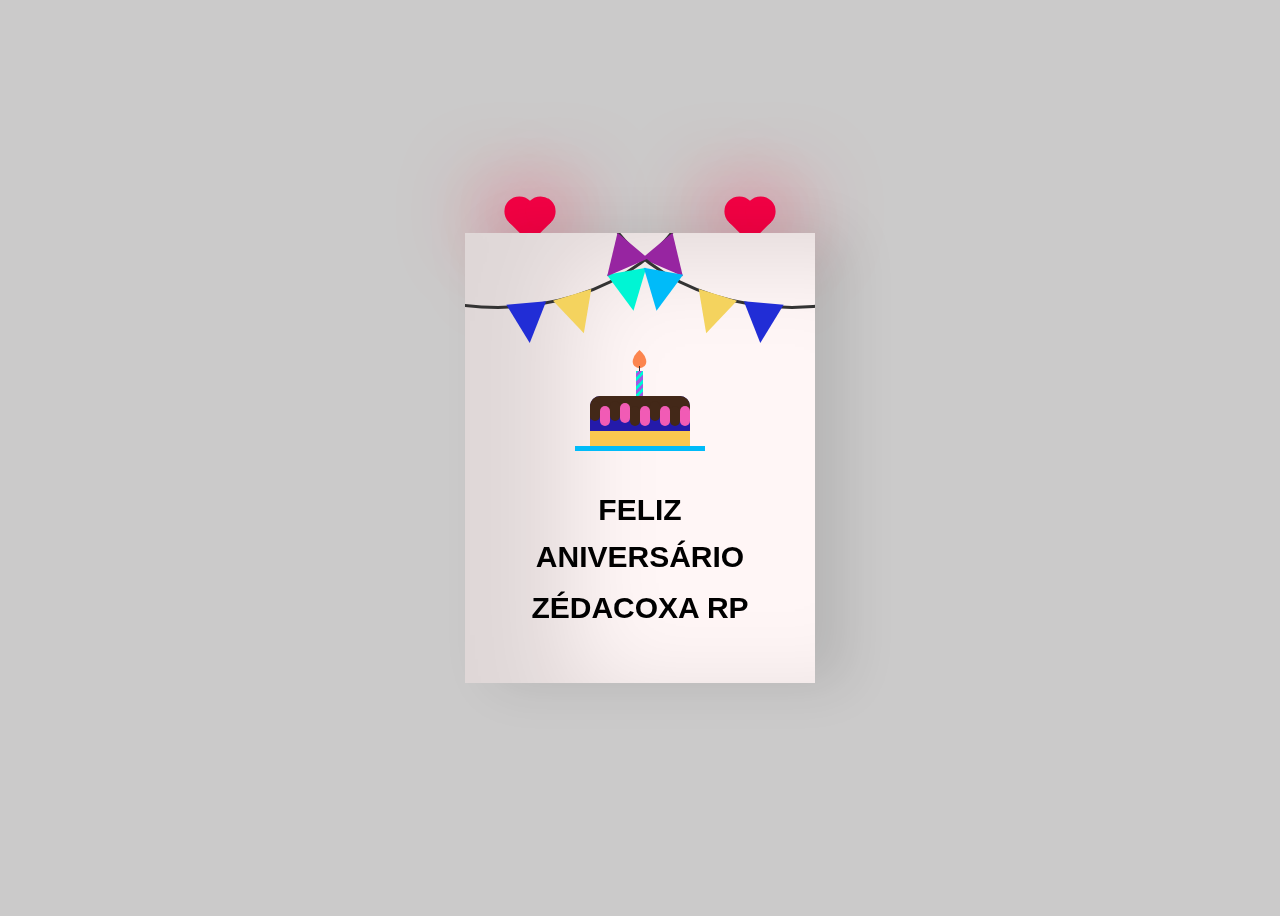
<file: BirthdayCard--main/zecoxa/index.html>
<!DOCTYPE html>
<html lang="en">

<head>
    <meta charset="UTF-8">
    <meta name="viewport" content="width=device-width, initial-scale=1.0">
    <link rel="stylesheet" href="style.css">
    <title>Feliz aniversário ZÉ COXA</title>
</head>

<body>
    <div class="CardT">
        <div class="Frente">
            <div class="Texto-frente">
                <h3 class="happy">FELIZ</h3>
                <h2 class="Bday">ANIVERSÁRIO</h2>
                <h3 class="you">ZÉDACOXA RP</h3>
            </div>
            <div class="wrap-deco">
                <div class="decoração"></div>
                <div class="decoraçãotwo"></div>
            </div>
            <div class="wrap-decotwo">
                <div class="decoração"></div>
                <div class="decoraçãothree"></div>
            </div>
            <div class="plate">
                <div class="cake"></div>
                <div class="flame"></div>
            </div>
        </div>
        <div class="carddentro">
            <div class="texto-dentro">
                <h3 class="you">PIOR PLAYER VALORANT RIBAS RIO PRETO</h3>
            </div>
            <div class="desejo">
                <p>ZÉCOXA,</p>
                <p>Claro! Aqui vai um exemplo de texto de aniversário simples.
                    🎉 Feliz Aniversário! 🎉
                    Hoje é um dia mais do que especial: é o seu dia! Que essa nova etapa da sua vida venha cheia de alegrias, conquistas, saúde. 🥳💖
                <br> </p>
            </div>

            <br>
            <br>
            <div class="botao">
                <a href="https://www.canva.com/design/DAGkX4hWwIM/wTgCPaO-XLol1wkO7f4K1g/edit?ui=eyJBIjp7fX0">
                    
                    <br>
                    <button>Aperta
                        </button></a>
            </div>
            <div class="heart"></div>
            <div class="heart2"></div>
        </div>
    </div>
</body>

</html>
</file>
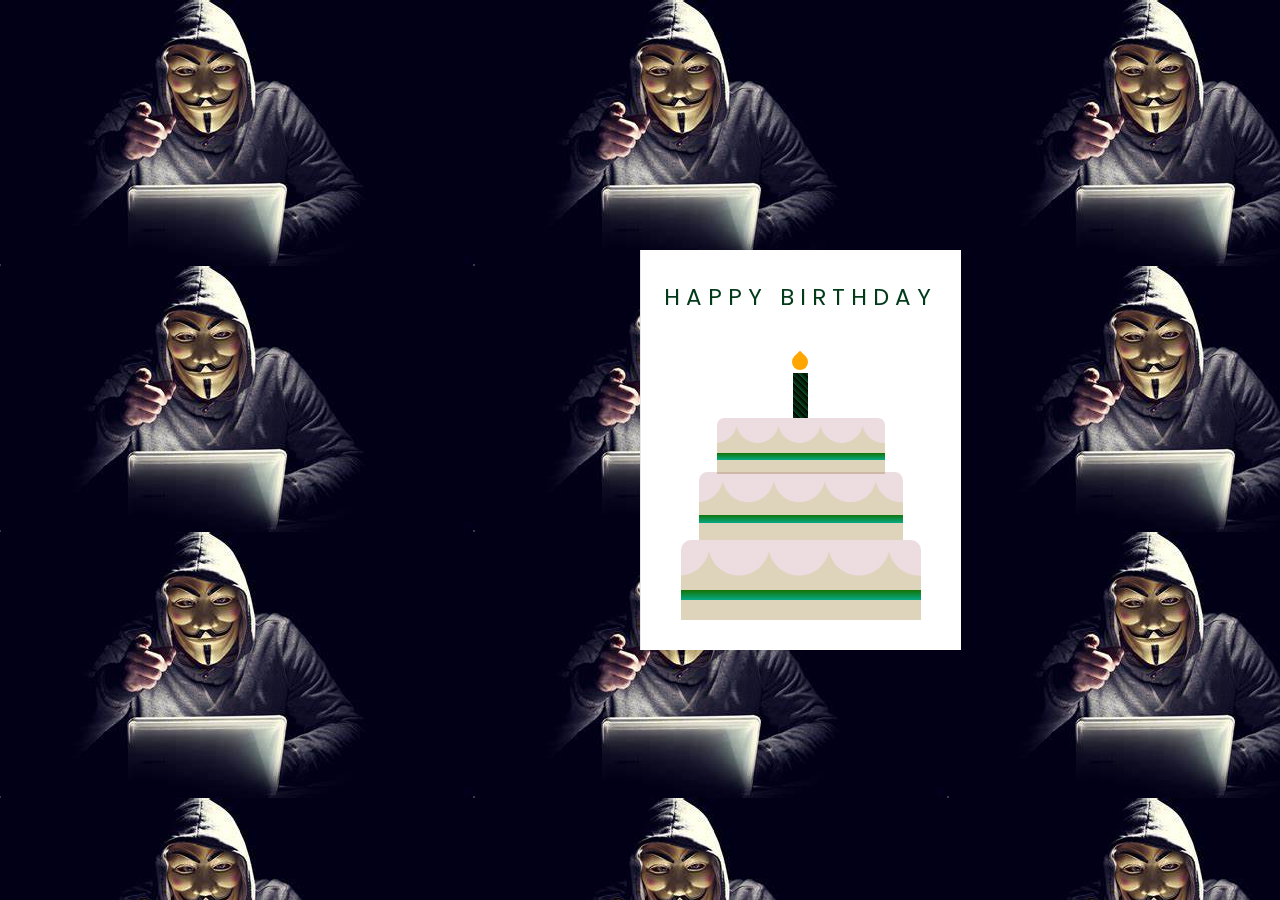
<file: fabricioo/feliz.html>
<!DOCTYPE html>
<html lang="pt-br">
<head>
    <meta charset="UTF-8">
    <meta name="viewport" content="width=device-width, initial-scale=1.0">
    <link href="https://fonts.googleapis.com/css2?family=Poppins:ital,wght@0,100;0,200;0,300;0,400;0,500;0,600;0,700;0,800;0,900;1,100;1,200;1,300;1,400;1,500;1,600;1,700;1,800;1,900&family=Righteous&family=Sansita&display=swap" rel="stylesheet">
    <link rel="stylesheet" href="style.css">
    <title>FELIZ ANIVERSÁRIO FABRICIO</title>
</head>
<body>
    <div class="card">
        <div class="outside">
          <div class="front">
            <p>Happy Birthday</p>
            <div class="cake">
              <div class="top-layer"></div>
              <div class="middle-layer"></div>
              <div class="bottom-layer"></div>
              <div class="candle"></div>
            </div>
          </div>
          <div class="back"></div>
        </div>
        <div class="inside">
          <p>ANIVERSÁRIO DO MAIOR HACKER BR </p>
          <p>Deus te abençoe </p>
          <h1>&#127873;</h1>
        </div>
      </div>
  
</body>
</html>
</file>
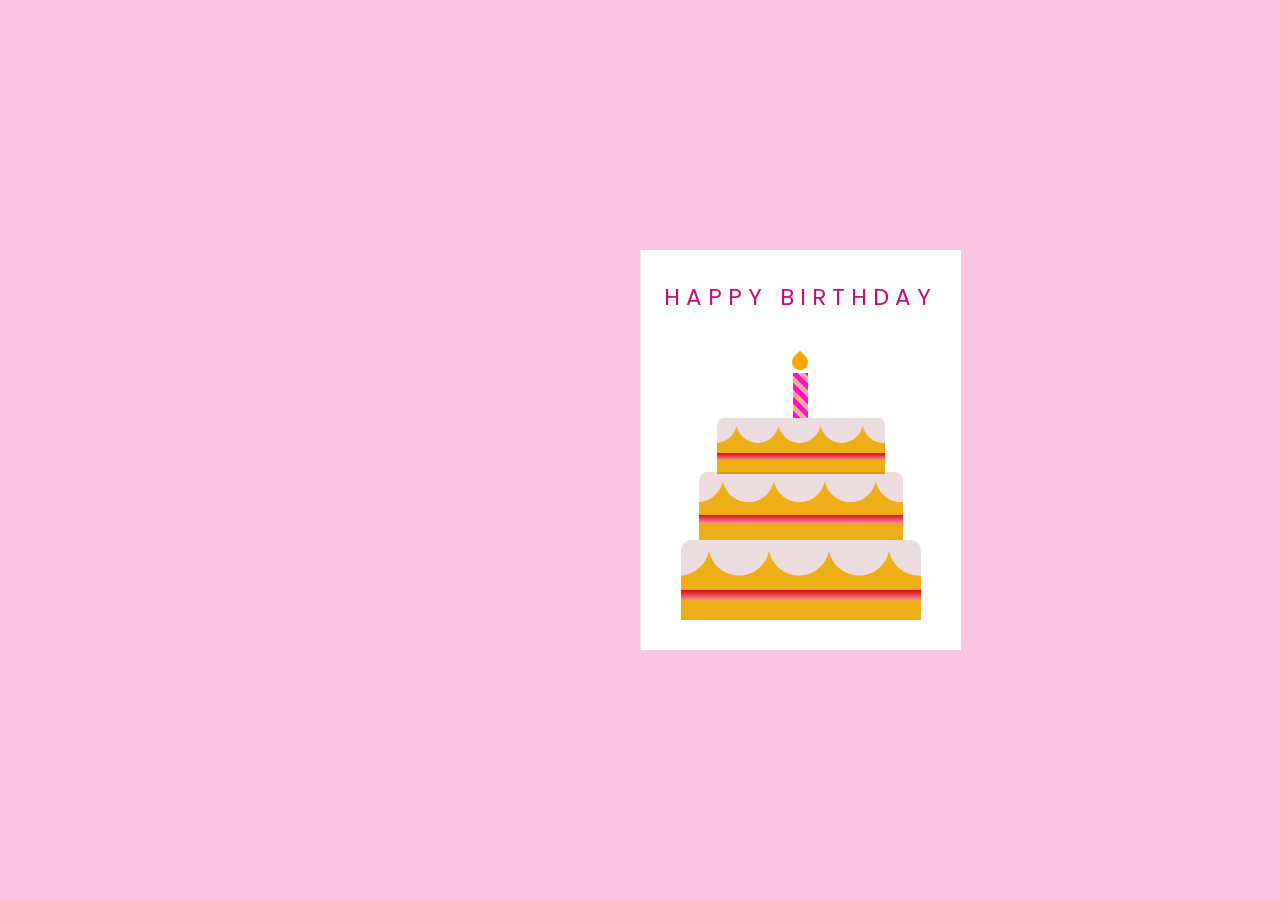
<file: jaojao/feliz.html>
<!DOCTYPE html>
<html lang="pt-br">
<head>
    <meta charset="UTF-8">
    <meta name="viewport" content="width=device-width, initial-scale=1.0">
    <link href="https://fonts.googleapis.com/css2?family=Poppins:ital,wght@0,100;0,200;0,300;0,400;0,500;0,600;0,700;0,800;0,900;1,100;1,200;1,300;1,400;1,500;1,600;1,700;1,800;1,900&family=Righteous&family=Sansita&display=swap" rel="stylesheet">
    <link rel="stylesheet" href="style.css">
    <title>FELIZ ANIVERSÁRIO JOÃO</title>
</head>
<body>
    <div class="card">
        <div class="outside">
          <div class="front">
            <p>Happy Birthday</p>
            <div class="cake">
              <div class="top-layer"></div>
              <div class="middle-layer"></div>
              <div class="bottom-layer"></div>
              <div class="candle"></div>
            </div>
          </div>
          <div class="back"></div>
        </div>
        <div class="inside">
          <p>ANIVERSÁRIO DO MAIOR GAY BR </p>
          <p>vamos lol gay? </p>
          <h1>&#127873;</h1>
        </div>
      </div>
  
</body>
</html>
</file>
<file: BirthdayCard--main/zecoxa/style.css>
body {
    display: flex;
    align-items: center;
    justify-content: center;
    height: 100vh;
    background-color: rgba(168, 167, 167, 0.6)
}

.botao {
    position: relative;
    top: -120px;
    right: -50px;
    color: #fff
}

.CardT {
    position: relative;
    width: 350px;
    height: 450px;
    cursor: pointer;
    transform-style: preserve-3d;
    transform: perspective(2500px);
    transition: 4s
}

.CardT:hover {
    transform: perspective(2500px) rotate(1deg);
    box-shadow: inset 100px 20px 100px rgba(0, 0, 0, .15), 0 10px 100px rgba(0, 0, 0, 0.3)
}

.CardT:hover .Frente {
    transform: rotateY(-160deg)
}

.CardT:hover .Texto-frente {
    display: none
}

.CardT:hover .wrap-deco {
    display: none
}

.CardT:hover .wrap-decotwo {
    display: none
}

.CardT:hover .plate {
    display: none
}

.Frente {
    position: relative;
    background-color: #fff6f6;
    width: 350px;
    height: 450px;
    overflow: hidden;
    transform-origin: left;
    box-shadow: inset 100px 20px 100px rgba(0, 0, 0, .13), 30px 0 50px rgba(0, 0, 0, 0.1);
    transition: .4s
}

.happy,
.you {
    position: relative;
    font-family: Arial, Helvetica, sans-serif;
    text-align: center;
    backface-visibility: hidden;
    font-size: 30px
}

.happy {
    top: 230px
}

.you {
    top: 200px
}

.Bday {
    position: relative;
    font-family: Arial;
    font-size: 30px;
    text-align: center;
    top: 213px
}

.wrap-deco {
    position: absolute;
    top: -230px;
    left: -170px
}

.decoração {
    position: absolute;
    width: 400px;
    height: 300px;
    border: 3px solid #333;
    border-radius: 50%
}

.decoração:before,
.decoração:after,
.decoraçãotwo:before,
.decoraçãotwo:after,
.decoraçãothree:before,
.decoraçãothree:after {
    content: "";
    position: absolute;
    border-left: 20px solid transparent;
    border-right: 20px solid transparent;
    width: 0;
    height: 0
}

.decoração:before {
    border-top: 40px solid #212dd6;
    top: 297px;
    left: 210px;
    transform: rotate(-5deg)
}

.decoração:after {
    border-top: 40px solid #f4d35e;
    top: 288px;
    left: 260px;
    transform: rotate(-17deg)
}

.decoraçãotwo:before {
    border-top: 40px solid #00f5d4;
    top: 268px;
    left: 315px;
    transform: rotate(-10deg)
}

.decoraçãotwo:after,
.decoraçãothree:after {
    border-top: 40px solid #9725a1;
    top: 238px;
    left: 355px;
    transform: rotate(-40deg)
}

.wrap-decotwo {
    transform: scaleX(-1);
    position: absolute;
    top: -230px;
    left: 530px
}

.decoraçãothree:before {
    border-top: 40px solid #00bbf9;
    top: 268px;
    left: 315px;
    transform: rotate(-10deg)
}

.plate {
    position: absolute;
    width: 130px;
    height: 5px;
    background-color: #00bbf9;
    left: 110px;
    top: 213px
}

.cake {
    position: absolute;
    overflow: hidden;
    width: 100px;
    height: 50px;
    background-color: #241aaa;
    border-radius: 10px 10px 0 0;
    top: -50px;
    left: 15px;
    box-shadow: inset 0 -15px #f9c74f, inset 0 15px #432818
}

.cake:before {
    content: "";
    position: absolute;
    background-color: #432818;
    width: 10px;
    height: 20px;
    top: 5px;
    border-radius: 20px;
    box-shadow: 10px 5px #f15bb5, 20px 0 #432818, 30px 2px #f15bb5, 40px 5px #432818, 50px 5px #f15bb5, 60px 0 #432818, 70px 5px #f15bb5, 80px 5px #432818, 90px 5px #f15bb5
}

.plate:before {
    content: "";
    position: absolute;
    background: repeating-linear-gradient(-45deg, #9b5de5, #9b5de5 3px, #00f5d4 3px, #00f5d4 6px);
    width: 7px;
    height: 25px;
    top: -75px;
    left: 61px
}

.plate:after {
    content: "";
    position: absolute;
    width: 1px;
    height: 5px;
    background-color: #333;
    top: -80px;
    left: 64px
}

.flame {
    position: absolute;
    background-color: #fb5607;
    border-radius: 80% 0 55% 50% / 55% 0 80% 50%;
    transform: rotate(-45deg);
    width: 15px;
    height: 15px;
    opacity: .7;
    top: -93px;
    left: 57px
}

.carddentro {
    position: absolute;
    background-color: #fff;
    width: 350px;
    height: 450px;
    z-index: -1;
    left: 0;
    top: 0;
    box-shadow: inset 100px 20px 100px rgba(0, 0, 0, 0.2)
}

.texto-dentro {
    position: relative;
    top: -160px;
    transform: scale(0.7)
}

.desejo {
    position: relative;
    top: -50px;
    margin: 30px
}

p {
    font-family: 'Brush Script MT';
    color: #333;
    font-size: larger;
    font-size: 20px
}

.nome {
    margin-left: 150px
}

.heart {
    height: 30px;
    width: 30px;
    background: #f20044;
    position: relative;
    transform: rotate(-45deg);
    box-shadow: -10px 10px 90px #f20044;
    animation: heart 0.6s linear infinite;
    top: -500px;
    right: -270px;
}

.heart:before {
    content: '';
    position: absolute;
    height: 30px;
    width: 30px;
    background: #f20044;
    top: -50%;
    border-radius: 50px;
    box-shadow: -10px -10px 90px #f20044;
}

.heart:after {
    content: '';
    position: absolute;
    height: 30px;
    width: 30px;
    background: #f20044;
    right: -50%;
    border-radius: 50px;
    box-shadow: 10px 10px 90px #f20044;
}

.heart2 {
    height: 30px;
    width: 30px;
    background: #f20044;
    position: relative;
    transform: rotate(-45deg);
    box-shadow: -10px 10px 90px #f20044;
    animation: heart 0.6s linear infinite;
    top: -530px;
    right: -50px;
}

.heart2:before {
    content: '';
    position: absolute;
    height: 30px;
    width: 30px;
    background: #f20044;
    top: -50%;
    left: 0;
    border-radius: 50%;
    box-shadow: -10px -10px 90px #f20044;
}

.heart2:after {
    content: '';
    position: absolute;
    height: 30px;
    width: 30px;
    background: #f20044;
    top: 0;
    right: -50%;
    border-radius: 50%;
    box-shadow: 10px 10px 90px #f20044;
}
</file>
<file: fabricioo/style.css>
* {
    padding: 0;
    margin: 0;
    box-sizing: border-box;
    font-family: "Poppins", sans-serif;
  }
  body {
    background-color: #fbc4e4;
    background-image: url(OIP.jpeg);
    
  
  }
  .card {
    width: 640px;
    height: 400px;
    position: absolute;
    margin: auto;
    left: 0;
    right: 0;
    top: 0;
    bottom: 0;
    -webkit-perspective: 1200px;
    perspective: 1200px;
    transition: 1s;
  }
  .card:hover {
    transform: rotate(-5deg);
  }
  .card:hover .outside {
    transform: rotateY(-130deg);
  }
  .outside,
  .inside {
    height: 100%;
    width: 50%;
    position: absolute;
    left: 50.1%;
  }
  .inside {
    background: linear-gradient(to right, #e7e7e7, #ffffff 30%);
    line-height: 3;
    padding: 0 20px;
    text-align: center;
    display: flex;
    flex-direction: column;
    justify-content: space-around;
    align-items: center;
    left: 50%;
  }
  .outside {
    -webkit-transform-style: preserve-3d;
    transform-style: preserve-3d;
    z-index: 1;
    transform-origin: left;
    transition: 2s;
    cursor: pointer;
  }
  .front,
  .back {
    height: 100%;
    width: 100%;
    position: absolute;
    -webkit-backface-visibility: hidden;
    backface-visibility: hidden;
    transform: rotateX(0deg);
  }
  .front {
    background-color: #ffffff;
  }
  .back {
    transform: rotateY(180deg);
    background: linear-gradient(to left, #c3c3c3, #fcf8fa 30%);
  }
  .cake {
    width: 100%;
    position: absolute;
    bottom: 30px;
  }
  .top-layer,
  .middle-layer,
  .bottom-layer {
    height: 80px;
    width: 240px;
    background-repeat: repeat;
    background-size: 60px 100px;
    background-position: 28px 0;
    background-image: linear-gradient(
        transparent 50px,
        #147204 50px,
        #05aa86 60px,
        transparent 60px
      ),
      radial-gradient(circle at 30px 5px, #75052123 30px, #ded4bc 31px);
    border-radius: 10px 10px 0 0;
    position: relative;
    margin: auto;
  }
  .middle-layer {
    transform: scale(0.85);
    top: 6px;
  }
  .top-layer {
    transform: scale(0.7);
    top: 26px;
  }
  .candle {
    height: 45px;
    width: 15px;
    background: repeating-linear-gradient(
      45deg,
      #044315  0,
      #040304 5px,
      #085723 5px,
      #000000 10px
    );
    position: absolute;
    margin: auto;
    left: 0;
    right: 0;
    bottom: 202px;
  }
  .candle:before {
    content: "";
    position: absolute;
    height: 16px;
    width: 16px;
    background-color: #ffa500;
    border-radius: 0 50% 50% 50%;
    bottom: 48px;
    transform: rotate(45deg);
    left: -1px;
  }
  .outside p {
    font-size: 23px;
    text-transform: uppercase;
    margin-top: 30px;
    text-align: center;
    letter-spacing: 6px;
    color: #023a1a;
  }
  .inside h1 {
    font-size: 120px;
    line-height: 120px;
  }
</file>
<file: jaojao/style.css>
* {
    padding: 0;
    margin: 0;
    box-sizing: border-box;
    font-family: "Poppins", sans-serif;
  }
  body {
    background-color: #fbc4e4;
    
  
  }
  .card {
    width: 640px;
    height: 400px;
    position: absolute;
    margin: auto;
    left: 0;
    right: 0;
    top: 0;
    bottom: 0;
    -webkit-perspective: 1200px;
    perspective: 1200px;
    transition: 1s;
  }
  .card:hover {
    transform: rotate(-5deg);
  }
  .card:hover .outside {
    transform: rotateY(-130deg);
  }
  .outside,
  .inside {
    height: 100%;
    width: 50%;
    position: absolute;
    left: 50.1%;
  }
  .inside {
    background: linear-gradient(to right, #e7e7e7, #ffffff 30%);
    line-height: 3;
    padding: 0 20px;
    text-align: center;
    display: flex;
    flex-direction: column;
    justify-content: space-around;
    align-items: center;
    left: 50%;
  }
  .outside {
    -webkit-transform-style: preserve-3d;
    transform-style: preserve-3d;
    z-index: 1;
    transform-origin: left;
    transition: 2s;
    cursor: pointer;
  }
  .front,
  .back {
    height: 100%;
    width: 100%;
    position: absolute;
    -webkit-backface-visibility: hidden;
    backface-visibility: hidden;
    transform: rotateX(0deg);
  }
  .front {
    background-color: #ffffff;
  }
  .back {
    transform: rotateY(180deg);
    background: linear-gradient(to left, #c3c3c3, #fcf8fa 30%);
  }
  .cake {
    width: 100%;
    position: absolute;
    bottom: 30px;
  }
  .top-layer,
  .middle-layer,
  .bottom-layer {
    height: 80px;
    width: 240px;
    background-repeat: repeat;
    background-size: 60px 100px;
    background-position: 28px 0;
    background-image: linear-gradient(
        transparent 50px,
        #d30808 50px,
        #fd8aa1 60px,
        transparent 60px
      ),
      radial-gradient(circle at 30px 5px, #75052123 30px, #eeae18 31px);
    border-radius: 10px 10px 0 0;
    position: relative;
    margin: auto;
  }
  .middle-layer {
    transform: scale(0.85);
    top: 6px;
  }
  .top-layer {
    transform: scale(0.7);
    top: 26px;
  }
  .candle {
    height: 45px;
    width: 15px;
    background: repeating-linear-gradient(
      45deg,
      #fd18b4  0,
      #fd18b4 5px,
      #ffa89e 5px,
      #ffa89e 10px
    );
    position: absolute;
    margin: auto;
    left: 0;
    right: 0;
    bottom: 202px;
  }
  .candle:before {
    content: "";
    position: absolute;
    height: 16px;
    width: 16px;
    background-color: #ffa500;
    border-radius: 0 50% 50% 50%;
    bottom: 48px;
    transform: rotate(45deg);
    left: -1px;
  }
  .outside p {
    font-size: 23px;
    text-transform: uppercase;
    margin-top: 30px;
    text-align: center;
    letter-spacing: 6px;
    color: #c70e77;
  }
  .inside h1 {
    font-size: 120px;
    line-height: 120px;
  }
</file>
